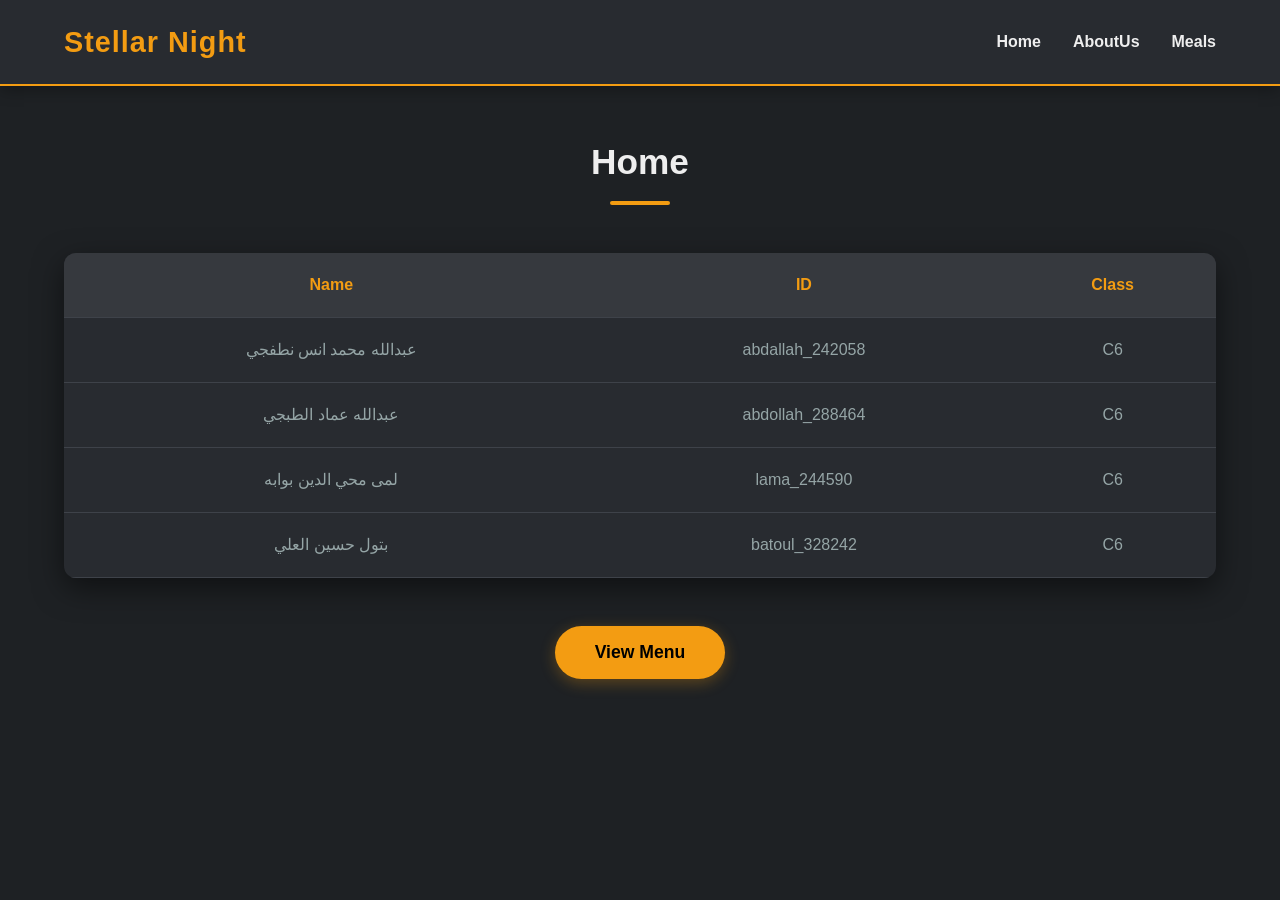
<file: index.html>
<!DOCTYPE html>
<html lang="en">

<head>
    <meta charset="UTF-8">
    <meta name="viewport" content="width=device-width, initial-scale=1.0">
    <link rel="stylesheet" href="css.style.css">
    <title>Stellar Night Restaurant - Luxury Experience</title>
</head>

<body>
    <div class="main-container full-width-container">
        <header class="modern-header">
            <div class="logo">
                <h1>Stellar Night</h1>
            </div>
            <nav class="nav-links">
                 <ul>
                <li><a href="Home.html">Home</a></li>
                <li><a href="AboutUs.html">AboutUs</a></li>
                <li><a href="Meals.html">Meals</a></li>
            </ul>
            </nav>
        </header>

        <main>
            <div class="section-title">
                <h2>Home</h2>
            </div>

            <section class="team-section">
                <div class="table-wrapper">
                    <table class="team-table">
                        <thead>
                            <tr>
                                <th>Name</th>
                                <th>ID</th>
                                <th>Class</th>
                            </tr>
                        </thead>
                        <tbody>
                            <tr>
                                <td>عبدالله محمد انس نطفجي</td>
                                <td>abdallah_242058</td>
                                <td>C6</td>
                            </tr>
                            <tr>
                                <td>عبدالله عماد الطبجي</td>
                                <td>abdollah_288464</td>
                                <td>C6</td>
                            </tr>
                            <tr>
                                <td>لمى محي الدين بوابه</td>
                                <td>lama_244590</td>
                                <td>C6</td>
                            </tr>
                            <tr>
                                <td>بتول حسين العلي</td>
                                <td>batoul_328242</td>
                                <td>C6</td>
                            </tr>
                        </tbody>
                    </table>
                </div>
            </section>
            <div class="action-area">
                <a href="Meals.html" class="button">View Menu </a>
            </div>
        </main>
    </div>
</body>

</html>
</file>
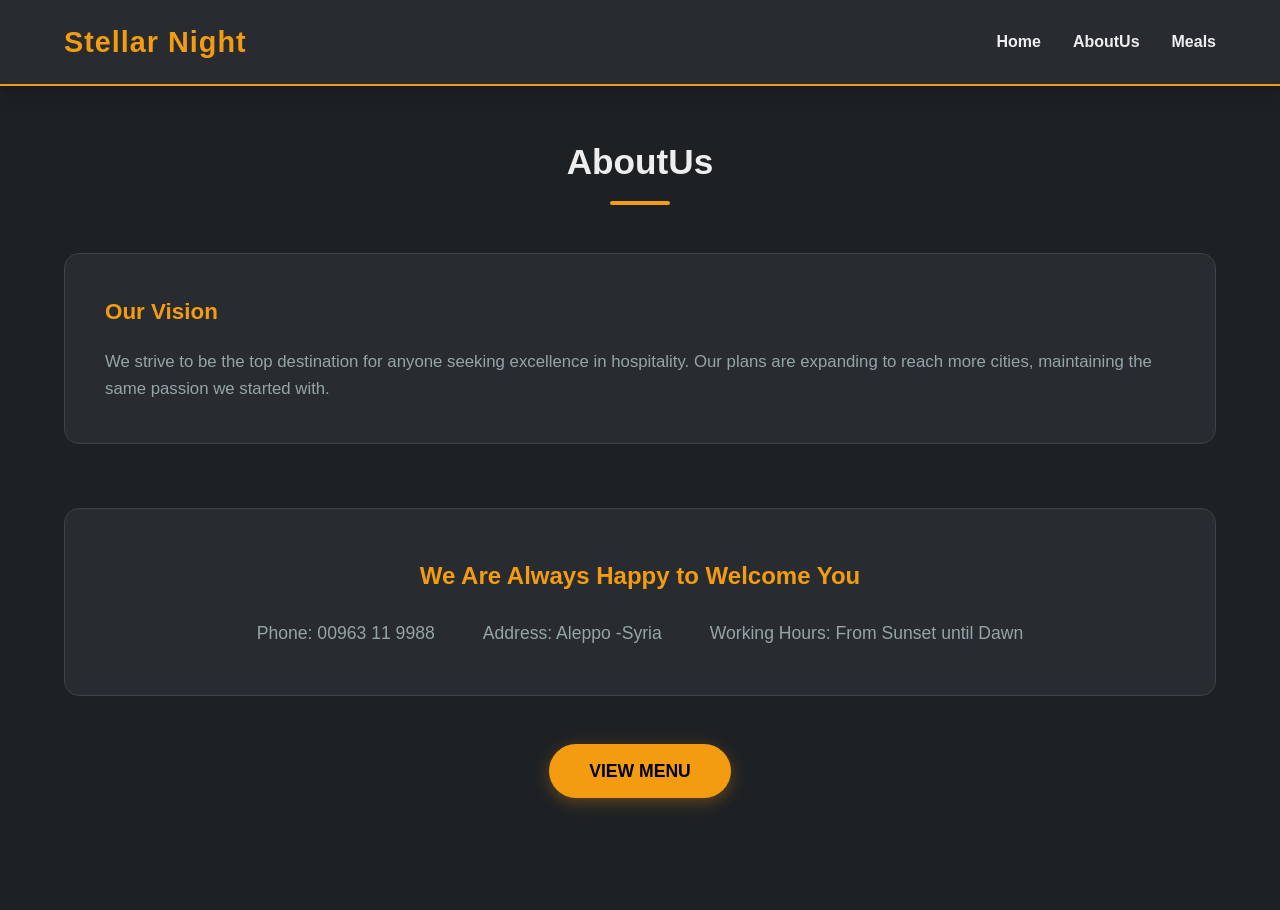
<file: AboutUs.html>
<!DOCTYPE html>
<html lang="en">
<head>
    <meta charset="UTF-8">
    <meta name="viewport" content="width=device-width, initial-scale=1.0">
    <link rel="stylesheet" href="css.style.css">
    <title>Our Story - Stellar Night</title>
</head>
<body>
    <div class="main-container full-width-container">
        <header class="modern-header">
            <div class="logo">
                <h1>Stellar Night</h1>
            </div>
            <nav class="nav-links">
               <ul>
                <li><a href="Home.html">Home</a></li>
                <li><a href="AboutUs.html">AboutUs</a></li>
                <li><a href="Meals.html">Meals</a></li>
            </ul>
            </nav>
        </header>

        <main>
            <div class="section-title">
                <h2>AboutUs</h2>
            </div>

            <div class="info-grid">             
                <div class="food-card">
                    <h3>Our Vision</h3>
                    <p>We strive to be the top destination for anyone seeking excellence in hospitality. Our plans are expanding to reach more cities, maintaining the same passion we started with.</p>
                </div>
            </div>

            <div class="contact-area">
                <h2>We Are Always Happy to Welcome You</h2>
                <ul class="contact-list">
                    <li>Phone: 00963 11 9988</li>
                    <li>Address: Aleppo -Syria</li>
                    <li>Working Hours: From Sunset until Dawn</li>
                </ul>
            </div>

            <div class="action-nav">
                <a href="Meals.html" class="btn-menu">VIEW MENU</a>
            </div>
        </main>
    </div>
</body>
</html>
</file>
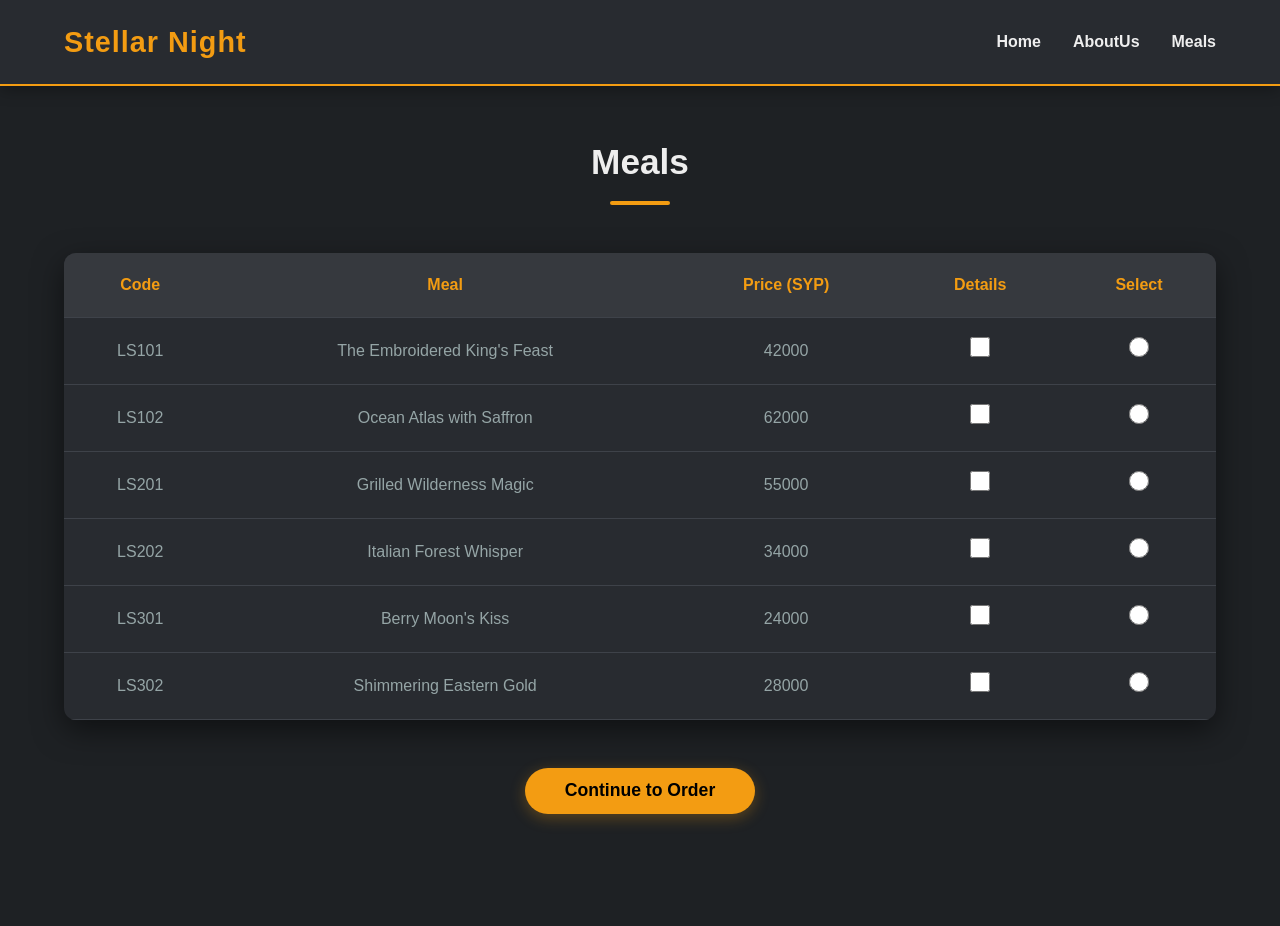
<file: Meals.html>
<!DOCTYPE html>
<html lang="en">

<head>
    <meta charset="UTF-8">
    <meta name="viewport" content="width=device-width, initial-scale=1.0">
    <link rel="stylesheet" href="css.style.css">
    <script src="https://code.jquery.com/jquery-3.7.1.min.js"></script>
    <title>Taste Menu - Stellar Night</title>
</head>

<body>
    <div class="main-container full-width-container">
        <header class="modern-header">
            <div class="logo">
                <h1>Stellar Night</h1>
            </div>
            <nav class="nav-links">
                <ul>
                    <li><a href="Home.html">Home</a></li>
                    <li><a href="AboutUs.html">AboutUs</a></li>
                    <li><a href="Meals.html">Meals</a></li>
                </ul>
            </nav>
        </header>

        <main>
            <div class="section-title">
                <h2>Meals</h2>
            </div>

            <div class="table-wrapper">
                <table class="menu-table">
                    <thead>
                        <tr>
                            <th>Code</th>
                            <th>Meal</th>
                            <th>Price (SYP)</th>
                            <th>Details</th>
                            <th>Select</th>
                        </tr>
                    </thead>
                    <tbody>
                        <tr>
                            <td>LS101</td>
                            <td>The Embroidered King's Feast</td>
                            <td>42000</td>
                            <td><input type="checkbox" class="detail-check" data-target="detail1"></td>
                            <td><input type="radio" name="mealSelect[]" value="The Embroidered King's Feast - 42000"
                                    data-price="42000"></td>
                        </tr>
                        <tr id="detail1" class="hidden">
                            <td colspan="5">
                                <div class="details-container">
                                    <ul class="details-list">
                                        <li>
                                            <h3>Ingredients:</h3> Aged premium rice, local lamb shank, roasted nuts,
                                            secret "Stellar" spices
                                        </li>
                                        <li>
                                            <h3>Category:</h3> Main Dishes - Royal
                                        </li>
                                        <li>
                                            <h3>Description:</h3> A dish combining heritage and luxury, tender meat that
                                            melts in the mouth with rich Damascene spice flavors.
                                        </li>
                                    </ul>
                                    <div class="details-images">
                                        <img class="meal-image" src="photos/1.png" alt="King's Feast">
                                    </div>
                                </div>
                            </td>
                        </tr>

                        <tr>
                            <td>LS102</td>
                            <td>Ocean Atlas with Saffron</td>
                            <td>62000</td>
                            <td><input type="checkbox" class="detail-check" data-target="detail2"></td>
                            <td><input type="radio" name="mealSelect[]" value="Ocean Atlas with Saffron - 62000"
                                    data-price="62000"></td>
                        </tr>
                        <tr id="detail2" class="hidden">
                            <td colspan="5">
                                <div class="details-container">
                                    <ul class="details-list">
                                        <li>
                                            <h3>Ingredients:</h3> Fresh seafood (Shrimp, Salmon), Spanish saffron sauce,
                                            black ink pasta
                                        </li>
                                        <li>
                                            <h3>Category:</h3> International Seafood
                                        </li>
                                        <li>
                                            <h3>Description:</h3> A complete marine painting offering deep ocean flavors
                                            with a refreshing saffron aroma.
                                        </li>
                                    </ul>
                                    <div class="details-images">
                                        <img class="meal-image" src="photos/2.png" alt="Ocean Atlas">
                                    </div>
                                </div>
                            </td>
                        </tr>
                        <tr>
                            <td>LS201</td>
                            <td>Grilled Wilderness Magic</td>
                            <td>55000</td>
                            <td><input type="checkbox" class="detail-check" data-target="detail3"></td>
                            <td><input type="radio" name="mealSelect[]" value="Grilled Wilderness Magic - 55000"
                                    data-price="55000"></td>
                        </tr>
                        <tr id="detail3" class="hidden">
                            <td colspan="5">
                                <div class="details-container">
                                    <ul class="details-list">
                                        <li>
                                            <h3>Ingredients:</h3> Veal ribs, rosemary sauce, grilled wild vegetables,
                                            garlic-infused mashed potatoes
                                        </li>
                                        <li>
                                            <h3>Category:</h3> French Grills
                                        </li>
                                        <li>
                                            <h3>Description:</h3> Slowly grilled meat over charcoal, drenched in
                                            aromatic wild herb sauce.
                                        </li>
                                    </ul>
                                    <div class="details-images">
                                        <img class="meal-image" src="photos/3.png" alt="Wilderness Magic">
                                    </div>
                                </div>
                            </td>
                        </tr>
                        <tr>
                            <td>LS202</td>
                            <td>Italian Forest Whisper</td>
                            <td>34000</td>
                            <td><input type="checkbox" class="detail-check" data-target="detail4"></td>
                            <td><input type="radio" name="mealSelect[]" value="Italian Forest Whisper - 34000"
                                    data-price="34000"></td>
                        </tr>
                        <tr id="detail4" class="hidden">
                            <td colspan="5">
                                <div class="details-container">
                                    <ul class="details-list">
                                        <li>
                                            <h3>Ingredients:</h3> Variety of wild mushrooms, fresh cream, aged Parmesan
                                            cheese, handmade pasta
                                        </li>
                                        <li>
                                            <h3>Category:</h3> Vegetarian Dishes - Italian
                                        </li>
                                        <li>
                                            <h3>Description:</h3> A warm, creamy experience that takes you on a journey
                                            to the forests of Tuscany.
                                        </li>
                                    </ul>
                                    <div class="details-images">
                                        <img class="meal-image" src="photos/4.png" alt="Forest Whisper">
                                    </div>
                                </div>
                            </td>
                        </tr>
                        <tr>
                            <td>LS301</td>
                            <td>Berry Moon's Kiss</td>
                            <td>24000</td>
                            <td><input type="checkbox" class="detail-check" data-target="detail5"></td>
                            <td><input type="radio" name="mealSelect[]" value="Berry Moon's Kiss - 24000"
                                    data-price="24000"></td>
                        </tr>
                        <tr id="detail5" class="hidden">
                            <td colspan="5">
                                <div class="details-container">
                                    <ul class="details-list">
                                        <li>
                                            <h3>Ingredients:</h3> Philadelphia cheese, fresh wild berries, New Zealand
                                            butter biscuit base
                                        </li>
                                        <li>
                                            <h3>Category:</h3> Cold Desserts
                                        </li>
                                        <li>
                                            <h3>Description:</h3> A cool and refreshing harmony, combining the acidity
                                            of berries with the sweetness of cream.
                                        </li>
                                    </ul>
                                    <div class="details-images">
                                        <img class="meal-image" src="photos/5.png" alt="Moon's Kiss">
                                    </div>
                                </div>
                            </td>
                        </tr>
                        <tr>
                            <td>LS302</td>
                            <td>Shimmering Eastern Gold</td>
                            <td>28000</td>
                            <td><input type="checkbox" class="detail-check" data-target="detail6"></td>
                            <td><input type="radio" name="mealSelect[]" value="Shimmering Eastern Gold - 28000"
                                    data-price="28000"></td>
                        </tr>
                        <tr id="detail6" class="hidden">
                            <td colspan="5">
                                <div class="details-container">
                                    <ul class="details-list">
                                        <li>
                                            <h3>Ingredients:</h3> Kunafa dough, fresh local cream, edible gold leaf,
                                            pistachios
                                        </li>
                                        <li>
                                            <h3>Category:</h3> Luxury Oriental Sweets
                                        </li>
                                        <li>
                                            <h3>Description:</h3> Traditional Kunafa with a royal touch, served hot with
                                            rose-scented syrup.
                                        </li>
                                    </ul>
                                    <div class="details-images">
                                        <img class="meal-image" src="photos/6.png" alt="Eastern Gold">
                                    </div>
                                </div>
                            </td>
                        </tr>
                    </tbody>
                </table>
            </div>

            <div class="continue-area">
                <button id="continueButton" class="button">Continue to Order</button>
            </div>

            <div id="formContainer" class="hidden">
                <div class="section-title">
                    <h2>Table Reservation & Order Details</h2>
                </div>
                <form id="orderForm">
                    <div class="form-row">
                        <label for="fullName">Full Name (Format: Name Surname):</label>
                        <input type="text" id="fullName" name="fullName" pattern="^[A-Za-z]+ [A-Za-z]+$">
                    </div>
                    <div class="form-row">
                        <label for="orderDate">Preferred Visit Date:</label>
                        <input type="date" id="orderDate" name="orderDate">
                    </div>
                    <div class="form-row">
                        <label for="mobile">Syrian Contact Number (e.g., 0944123456):</label>
                        <input type="tel" id="mobile" name="mobile" pattern="^(09[3-6|8-9]\d{7})$">
                    </div>
                    <div class="form-row">
                        <label for="email">Contact Email:</label>
                        <input type="email" id="email" name="email">
                    </div>
                    <div class="form-row">
                        <label for="bankAccount">Membership Code (6 digits starting with 0):</label>
                        <input type="text" id="bankAccount" name="bankAccount" required pattern="^0\d{5}$">
                    </div>
                    <div class="action-area">
                        <button type="submit" class="button">Confirm</button>
                    </div>
                </form>
            </div>
        </main>
    </div>
    <script src="js.myFunctions.js"></script>
</body>

</html>
</file>
<file: css.style.css>
:root {
    --bg-primary: #1e2124;
    --bg-secondary: #282b30;
    --accent-color: #f39c12;
    --text-primary: #eeeeee;
    --text-secondary: #95a5a6;
    --border-color: #3e4249;
    --success-color: #2ecc71;
    --error-color: #e74c3c;
}

* {
    margin: 0;
    padding: 0;
    box-sizing: border-box;
}

body {
    background-color: var(--bg-primary);
    font-family: 'Cairo', 'Segoe UI', Tahoma, sans-serif;
    color: var(--text-primary);
    line-height: 1.6;
    direction: ltr;
}

.main-container {
    max-width: 1200px;
    margin: 0 auto;
    padding-bottom: 4rem;
}

.full-width-container {
    max-width: 100% !important;
}
.modern-header {
    background-color: var(--bg-secondary);
    border-bottom: 2px solid var(--accent-color);
    padding: 1.2rem 5%;
    display: flex;
    justify-content: space-between;
    align-items: center;
    position: sticky;
    top: 0;
    z-index: 1000;
    box-shadow: 0 4px 15px rgba(0,0,0,0.3);
}

.logo h1 {
    font-size: 1.8rem;
    font-weight: 700;
    color: var(--accent-color);
    letter-spacing: 1px;
}

.nav-links ul {
    list-style: none;
    display: flex;
    gap: 2rem;
}

.nav-links a {
    color: var(--text-primary);
    text-decoration: none;
    font-weight: 600;
    transition: color 0.3s ease;
    font-size: 1rem;
}
main {
    padding: 3rem 5%;
}

.section-title h2 {
    color: var(--text-primary);
    font-size: 2.2rem;
    margin-bottom: 3rem;
    position: relative;
    text-align: center;
}

.section-title h2::after {
    content: '';
    display: block;
    width: 60px;
    height: 4px;
    background: var(--accent-color);
    margin: 10px auto 0;
    border-radius: 2px;
}
.table-wrapper {
    background-color: var(--bg-secondary);
    border-radius: 12px;
    overflow: hidden;
    box-shadow: 0 10px 30px rgba(0,0,0,0.5);
    margin-bottom: 3rem;
}

table {
    width: 100%;
    border-collapse: collapse;
}

th {
    background-color: #36393e;
    color: var(--accent-color);
    padding: 1.2rem;
    text-align: center;
    font-weight: 700;
    border-bottom: 1px solid var(--border-color);
}

td {
    padding: 1.2rem;
    border-bottom: 1px solid var(--border-color);
    text-align: center;
    color: var(--text-secondary);
}

.details-container {
    background-color: #36393e;
    padding: 2rem;
    display: flex;
    gap: 3rem;
    margin: 1rem;
    border-radius: 10px;
    border-left: 4px solid var(--accent-color);
    text-align: left;
}

.details-list {
    list-style: none;
    flex: 2;
}

.details-list li {
    margin-bottom: 1rem;
}

.details-list h3 {
    font-size: 1.1rem;
    color: var(--accent-color);
    margin-bottom: 0.3rem;
}

.details-images {
    flex: 1;
    display: flex;
    justify-content: center;
    align-items: center;
}

.meal-image {
    max-width: 220px;
    height: auto;
    border-radius: 12px;
    box-shadow: 0 8px 20px rgba(0,0,0,0.6);
    border: 2px solid var(--border-color);
}

.hidden {
    display: none;
}
.info-grid {
    display: grid;
    grid-template-columns: repeat(auto-fit, minmax(300px, 1fr));
    gap: 2rem;
    margin-top: 2rem;
}
.food-card {
    background-color: var(--bg-secondary);
    padding: 2.5rem;
    border-radius: 15px;
    border: 1px solid var(--border-color);
    transition: transform 0.3s ease, border-color 0.3s ease;
}

.food-card h3 {
    color: var(--accent-color);
    margin-bottom: 1.2rem;
    font-size: 1.4rem;
}

.food-card p {
    color: var(--text-secondary);
    font-size: 1.05rem;
}

.contact-area {
    margin-top: 4rem;
    padding: 3rem;
    background-color: var(--bg-secondary);
    border-radius: 15px;
    text-align: center;
    border: 1px solid var(--border-color);
}

.contact-area h2 {
    color: var(--accent-color);
    margin-bottom: 1.5rem;
}

.contact-list {
    list-style: none;
    display: flex;
    justify-content: center;
    gap: 3rem;
    flex-wrap: wrap;
}

.contact-list li {
    font-size: 1.1rem;
    color: var(--text-secondary);
}

.button, .btn-menu {
    background-color: var(--accent-color);
    color: #000;
    padding: 0.8rem 2.5rem;
    border: none;
    border-radius: 50px;
    font-family: inherit;
    font-weight: 700;
    text-decoration: none;
    display: inline-block;
    cursor: pointer;
    font-size: 1.1rem;
    transition: all 0.3s ease;
    box-shadow: 0 4px 15px rgba(243, 156, 18, 0.3);
}



#formContainer {
    margin-top: 4rem;
    padding: 3rem;
    background-color: var(--bg-secondary);
    border-radius: 15px;
    border: 1px solid var(--border-color);
}

.form-row {
    margin-bottom: 1.5rem;
    display: flex;
    flex-direction: column;
}

label {
    margin-bottom: 0.6rem;
    font-weight: 600;
    color: var(--text-secondary);
}

input[type="text"],
input[type="date"],
input[type="tel"],
input[type="email"] {
    padding: 1rem;
    border-radius: 8px;
    border: 1px solid var(--border-color);
    background-color: #36393e;
    color: var(--text-primary);
    font-family: inherit;
    font-size: 1rem;
    outline: none;
    transition: border-color 0.3s ease;
}

input:focus {
    border-color: var(--accent-color);
}

input[type="checkbox"], input[type="radio"] {
    accent-color: var(--accent-color);
    width: 20px;
    height: 20px;
    cursor: pointer;
}

.action-area, .continue-area, .action-nav {
    margin-top: 3rem;
    text-align: center;
}
@media (max-width: 900px) {
    .modern-header {
        flex-direction: column;
        padding: 1.5rem;
        gap: 1.5rem;
    }
    
    .nav-links ul {
        gap: 1.2rem;
    }
    
    .details-container {
        flex-direction: column;
        align-items: center;
        text-align: center;
    }
    
    .section-title h2 {
        font-size: 1.8rem;
    }
}
</file>
